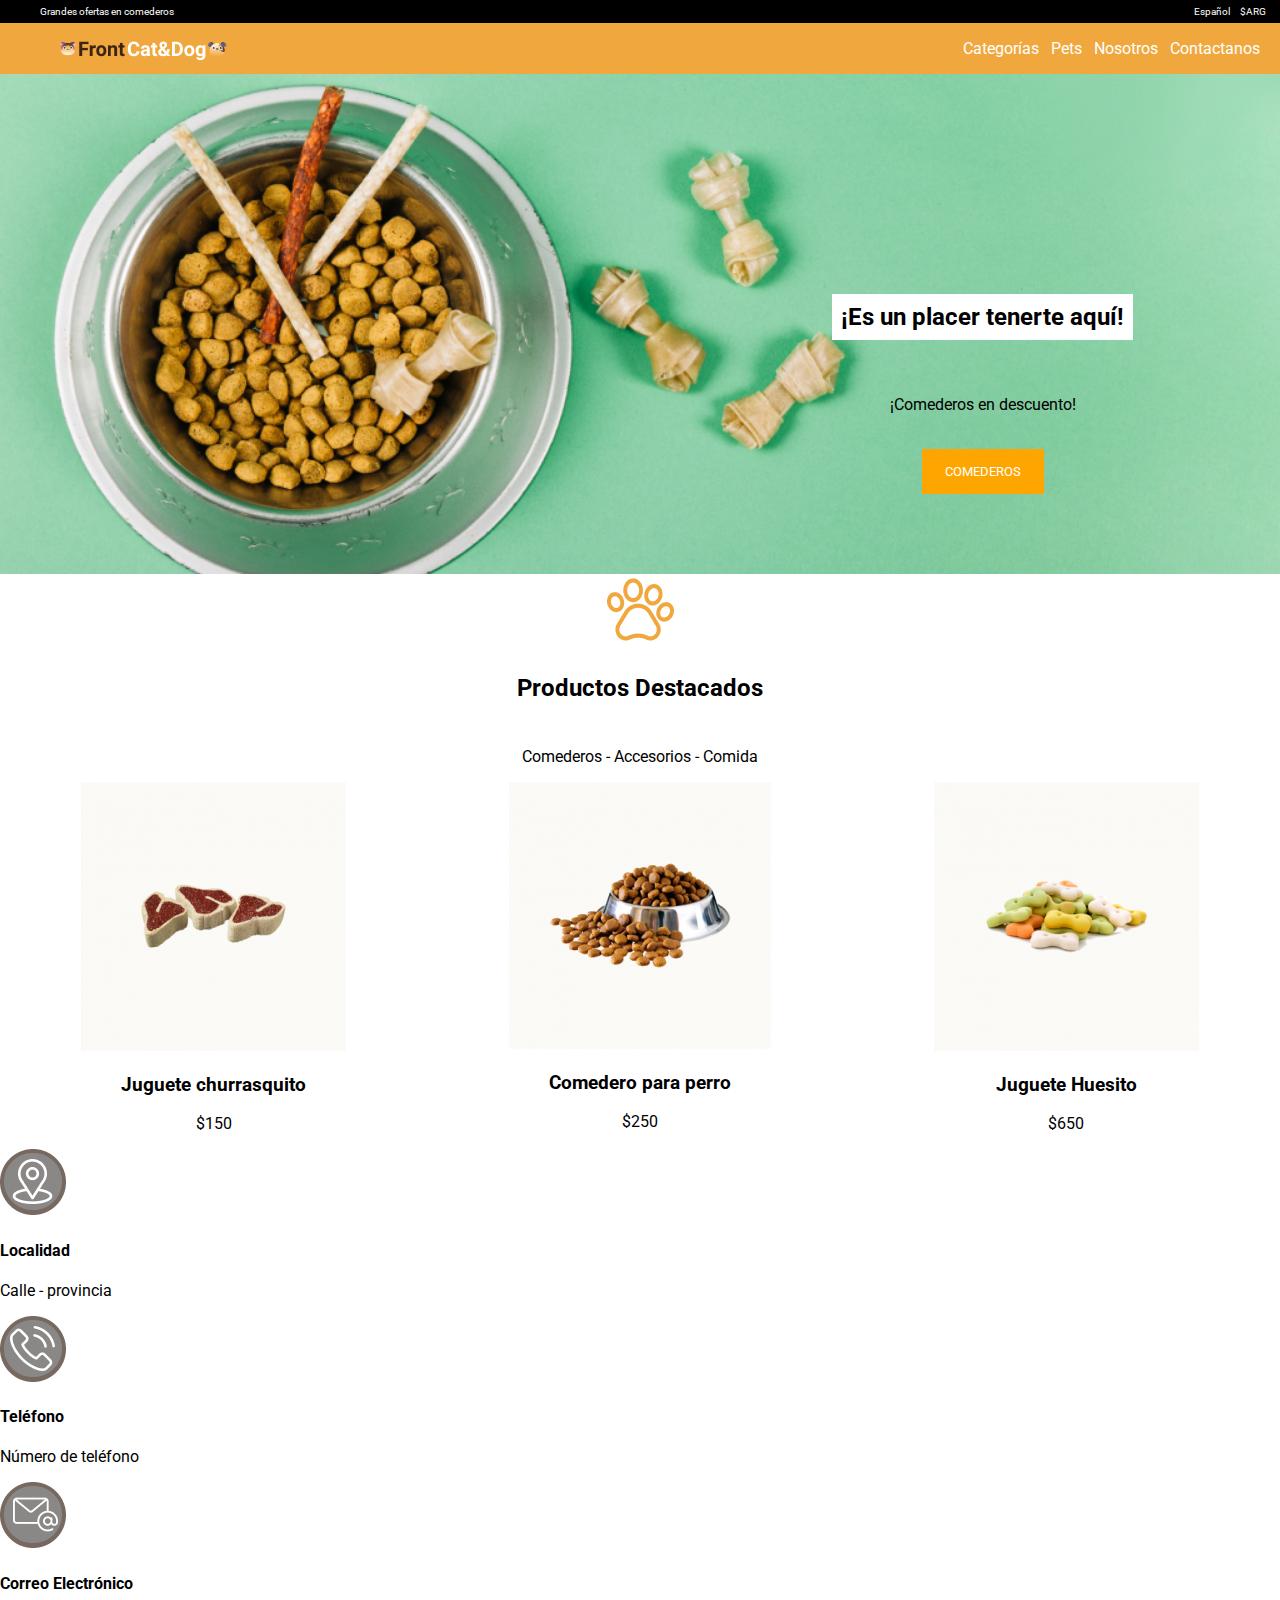
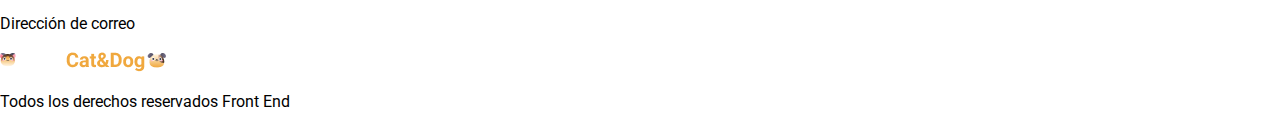
<file: ANIMALES/index.html>
<!DOCTYPE html>
<html lang="en">

<head>
    <meta charset="UTF-8">
    <meta http-equiv="X-UA-Compatible" content="IE=edge">
    <meta name="viewport" content="width=device-width, initial-scale=1.0">
    <title>PetShop</title>
    <link href="css/style.css" rel="stylesheet">
    <link rel="stylesheet" href="https://cdnjs.cloudflare.com/ajax/libs/font-awesome/6.0.0-beta2/css/all.min.css"
        integrity="sha512-YWzhKL2whUzgiheMoBFwW8CKV4qpHQAEuvilg9FAn5VJUDwKZZxkJNuGM4XkWuk94WCrrwslk8yWNGmY1EduTA=="
        crossorigin="anonymous" referrerpolicy="no-referrer" />
    <link
        href="https://fonts.googleapis.com/css2?family=Roboto:ital,wght@0,100;0,300;0,500;0,700;0,900;1,100;1,300;1,400;1,500;1,700;1,900&display=swap"
        rel="stylesheet">
</head>

<body>

    <header>
        <div>
            <p>Grandes ofertas en comederos</p>
        </div>
        <div>
            <ul type="none" >
                <li><a href="#">Español</a></li>
                <li><a href="#">$ARG</a></li>
            </ul>
        </div>
    </header>

    <div id="header2">
        <div id="logo1">
            <img src="img/Logo.png" alt="Logo">
        </div>
        <nav>
            <ul type="none">
                <li><a href="#"><i class="fas fa-paw"></i>Categorías</a></li>
                <li><a href="#"><i class="fas fa-paw"></i>Pets</a></li>
                <li><a href="#"><i class="fas fa-paw"></i>Nosotros</a></li>
                <li><a href="#"><i class="fas fa-paw"></i>Contactanos</a></li>
            </ul>
        </nav>
    
    <!-- AQUI VA EL TEXTO DENTRO DE LA IMG -->

    </div>
    <div id="banner">
        <div id="bloqueabsolut">
    
            <h2>¡Es un placer tenerte aquí!</h2>
            <br>
            <p>¡Comederos en descuento!</p>
            <br>
            <button>COMEDEROS</button>
        </div>
    </div>

    <div>

        <div id="center">
            <img src="img/pawprint 1.png" >
            <h2>Productos Destacados</h2>
            <p>Comederos - Accesorios - Comida</p>
        </div>
        
        <div id="contenedor-cards">
            <div class="cards">
                <div>
                    <img src="img/churrasquito.png">
                </div>
                <div>
                    <h3>Juguete churrasquito</h3>
                    <p>$150</p>
                </div>
            </div>
            <div class="cards">
                <div>
                    <img src="img/comedero.png">
                </div>
                <div>
                    <h3>Comedero para perro</h3>
                    <p>$250</p>
                </div>
            </div>
            <div class="cards">
                <div>
                    <img src="img/Huesito.png">
                </div>
                <div>
                    <h3>Juguete Huesito</h3>
                    <p>$650</p>
                </div>
            </div>
        </div>
        <div id="prefooter">
            <div>
                <div class="cardsita">
                    <div>
                        <img src="img/localidad.png">
                    </div>
                    <div>
                        <h4>Localidad</h4>
                        <p>Calle - provincia</p>
                    </div>
                </div>
                <div class="cardsita">
                    <div>
                        <img src="img/telefono.png">
                    </div>
                    <div>
                        <h4>Teléfono</h4>
                        <p>Número de teléfono</p>
                    </div>
                </div>
                <div class="cardsita">
                    <div>
                        <img src="img/email.png">
                    </div>
                    <div>
                        <h4>Correo Electrónico</h4>
                        <p>Dirección de correo</p>
                    </div>
                </div>
            </div>
            <div class="center">
                <img src="img/logofooter.png">
            </div>
        </div>
    </div>
    <footer>
        <p>Todos los derechos reservados Front End</p>
    </footer>
</body>

</html>
</file>
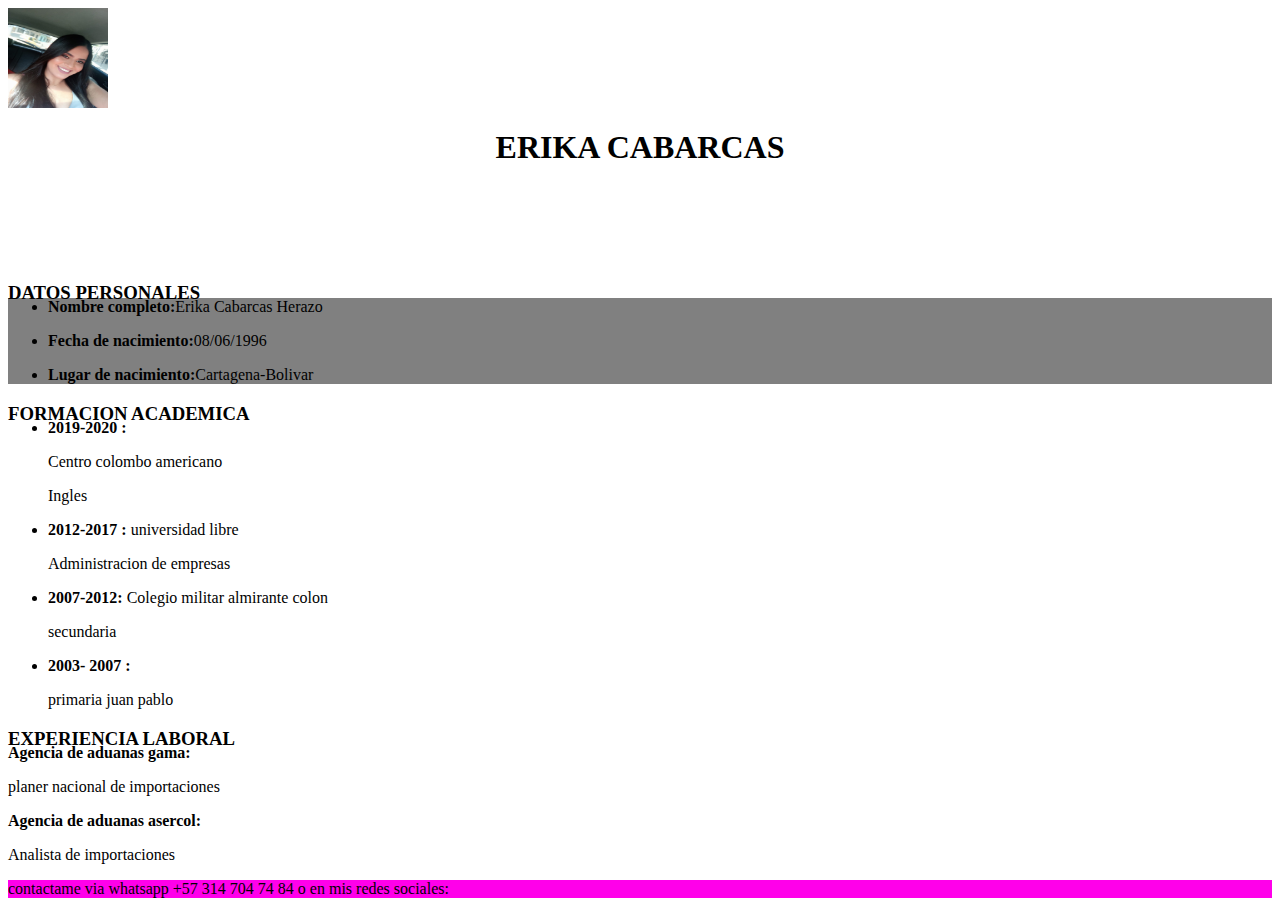
<file: curriculo/index.html>
<!DOCTYPE html>
<html lang="en">
<head>
    <meta charset="UTF-8">
  
    <meta http-equiv="X-UA-Compatible" content="IE=edge">
    <meta name="viewport" content="width=device-width, initial-scale=1.0">
    <link rel="stylesheet" href="css/style.css">
    <link rel="stylesheet" href="https://use.fontawesome.com/releases/v5.8.1/css/all.css" integrity="sha384-50oBUHEmvpQ+1lW4y57PTFmhCaXp0ML5d60M1M7uH2+nqUivzIebhndOJK28anvf" crossorigin="anonymous">
    
    <title>Erika cabarcas</title>
</head>
<body>
  
<header>

 <img  src="img/foto.jpg" alt="foto erika" width="100" height="100">

</header>

<h1> ERIKA CABARCAS</h1>

<div class="spacer-1"> </div>

<div class="titulo-2"><h3>DATOS PERSONALES</h3></div>

<div class="parrafo1">
  <ul>
    <li><p><strong>Nombre completo:</strong>Erika Cabarcas Herazo</p></li>
    <li><p><strong>Fecha de nacimiento:</strong>08/06/1996</p></li>
    <li><p><strong>Lugar de nacimiento:</strong>Cartagena-Bolivar</p></li>
    </li>
  </ul>
</div>

<div class="titulo-2"><h3>FORMACION ACADEMICA</h3></div>

<div>
  <ul>
    <li><span><p><strong>2019-2020 : </strong></p><span><p> Centro colombo americano </p></span>Ingles </span></li>
    <li><span><p><strong>2012-2017 : </strong> universidad libre  <span><p>Administracion de empresas </p></span></li>
    <li><span><p><strong>2007-2012: </strong>Colegio militar almirante colon<span><p> secundaria  </p></span></li>
    <li><span><p><strong>2003- 2007 : </strong></p><span><p>  primaria juan pablo </p></span></span></li>
  </ul>
</div>

<div class="titulo-2"><h3>EXPERIENCIA LABORAL</h3></div>  

<div>
  <li><span><p><strong> Agencia de aduanas gama: </strong></p></span><span><p> planer nacional de importaciones </p></span></li>
  <li><span><p><strong> Agencia de aduanas asercol: </strong></p><span><p> Analista de importaciones </p></span></li>
</div>

<footer id="whatsapp">contactame via whatsapp +57 314 704 74 84 o en mis redes sociales:
     <a href="https://www.instagram.com/erika_cabarcas/?hl=es"><i class="fab fa-instagram"></i></a>
    <a href="linkend"><i class="fab fa-linkedin"></i></a>
  

</footer>
</body>
</html>

</body>
</html>
</file>
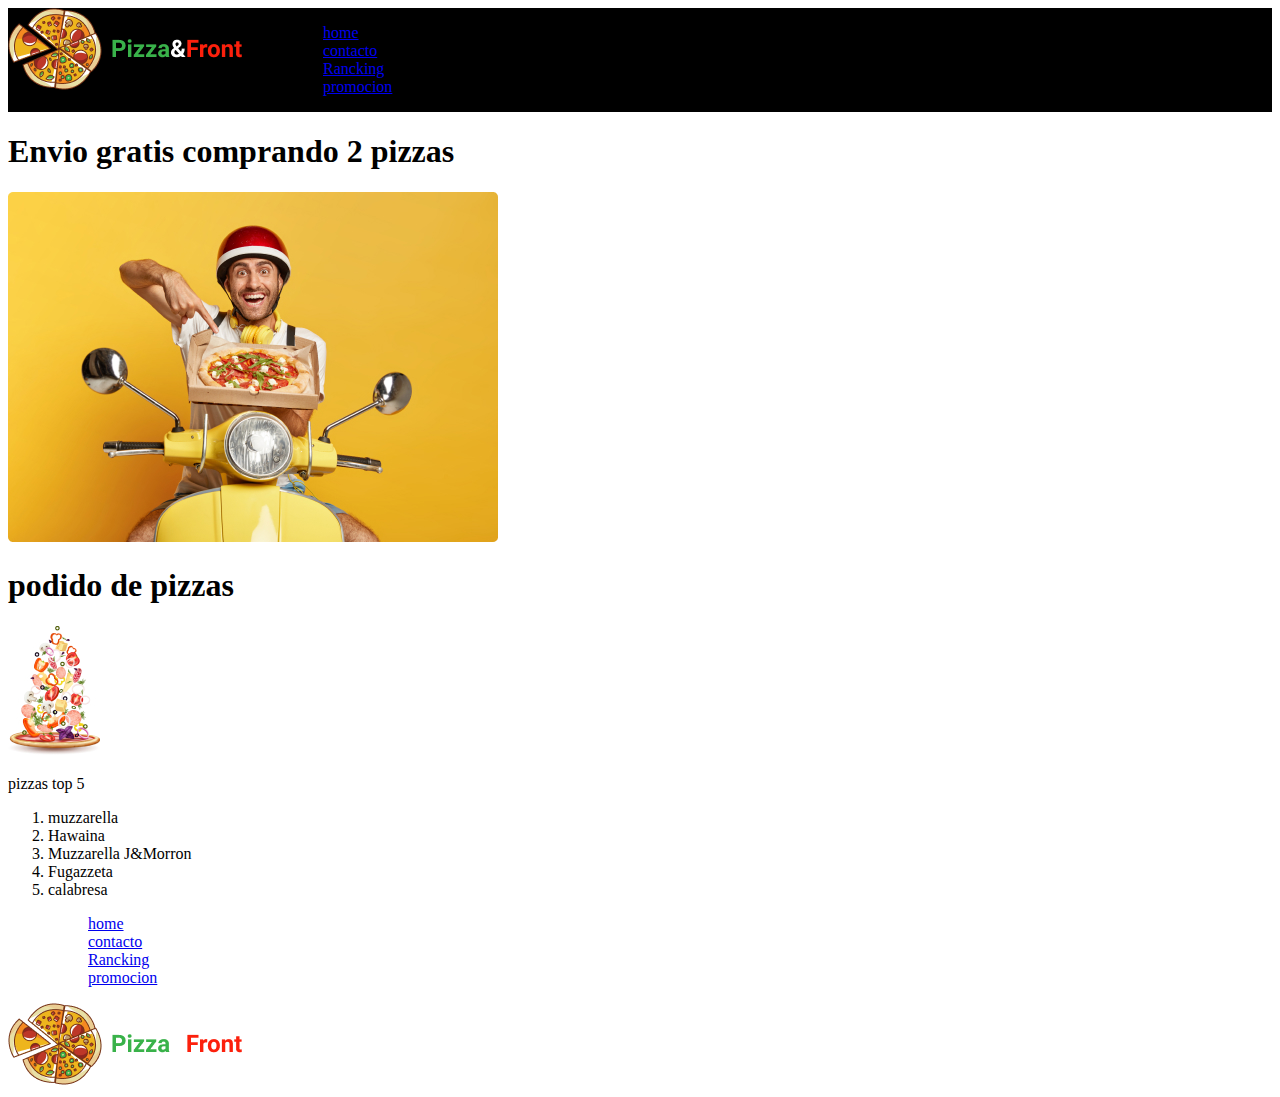
<file: FLEXBOX/index.html>
<!DOCTYPE html>
<html lang="en">
<head>
    <meta charset="UTF-8">
    <meta http-equiv="X-UA-Compatible" content="IE=edge">
    <meta name="viewport" content="width=device-width, initial-scale=1.0">
    <link href="css/style.css" rel="stylesheet">
    
    <title>CAJAS</title>
    

</head>
<body>
<header>

 <div class="con1">

       <img src="img/Logo.png" alt="logo">
     </div>   
    
     <nav>
         <ul id="con2">
             <ul type=none>
            <li> <a href=#>home </a> </li>
            <li> <a href=#>contacto </a> </li>
            <li> <a href=#>Rancking </a> </li>
            <li> <a href=#> promocion </a> </li>
        
         </ul>
     </nav>
 </div>
</header>
<div>
    <p id="texto1">
<p><h1>Envio gratis comprando 2 pizzas</h1></p>
<img src="img/enmoto.jpg"alt="domicilio">

</div>

<div>
<h1>podido de pizzas</h1>
<img src="img/ensalada.jpg" alt= "ensalada">
<p>pizzas top 5</p>
<ol>
    <ol type="1"></ol> 
    <li>muzzarella</li>
    <li>Hawaina</li>
    <li>Muzzarella J&Morron</li>
    <li>Fugazzeta</li>
    <li>calabresa</li>
</ol>
</div>

<div>
 
    <nav>
        <ul id="con3">
            <ul type=none>
           <li> <a href=#>home </a> </li>
           <li> <a href=#>contacto </a> </li>
           <li> <a href=#>Rancking </a> </li>
           <li> <a href=#> promocion </a> </li>
       
        </ul>
    </nav>
    
    <img src="img/Logo.png" alt="logo">
</div>


</body>
</html>
</file>
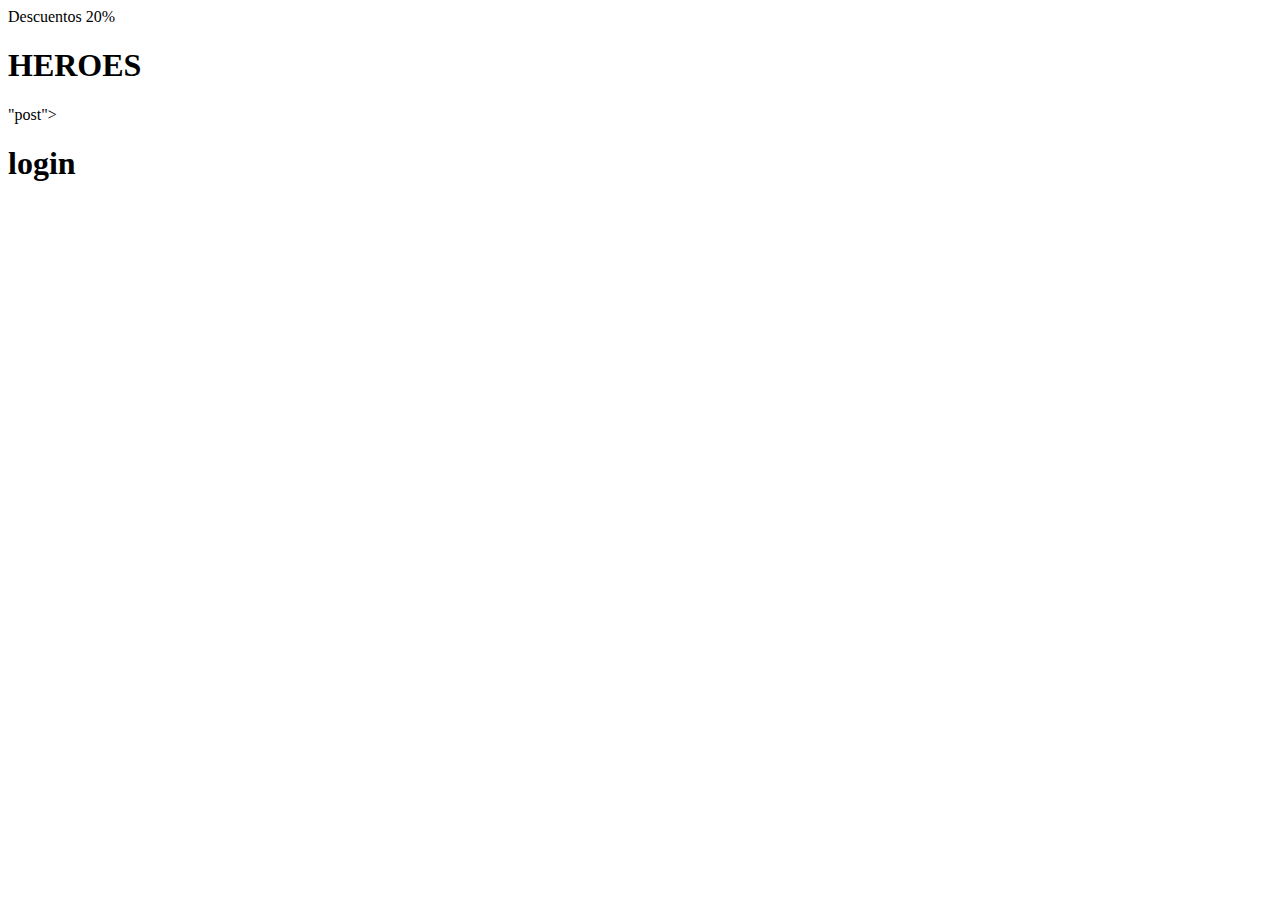
<file: CAJAS/loguin.html>
<!DOCTYPE html>
<html lang="en">
<head>
    <meta charset="UTF-8">
    <meta http-equiv="X-UA-Compatible" content="IE=edge">
    <meta name="viewport" content="width=device-width, initial-scale=1.0">
    <title>Document</title>
</head>
<body>
    <header>
        <div id="caja1">
            Descuentos 20%
        </div>
<section>
        <div id="caja2">
            <h1>HEROES</h1>
            <div>
            </div>
    </header>
    <form action="loguin.html"></form>"post"></form>
    <h1>login</h1>
</body>
</html>
</file>
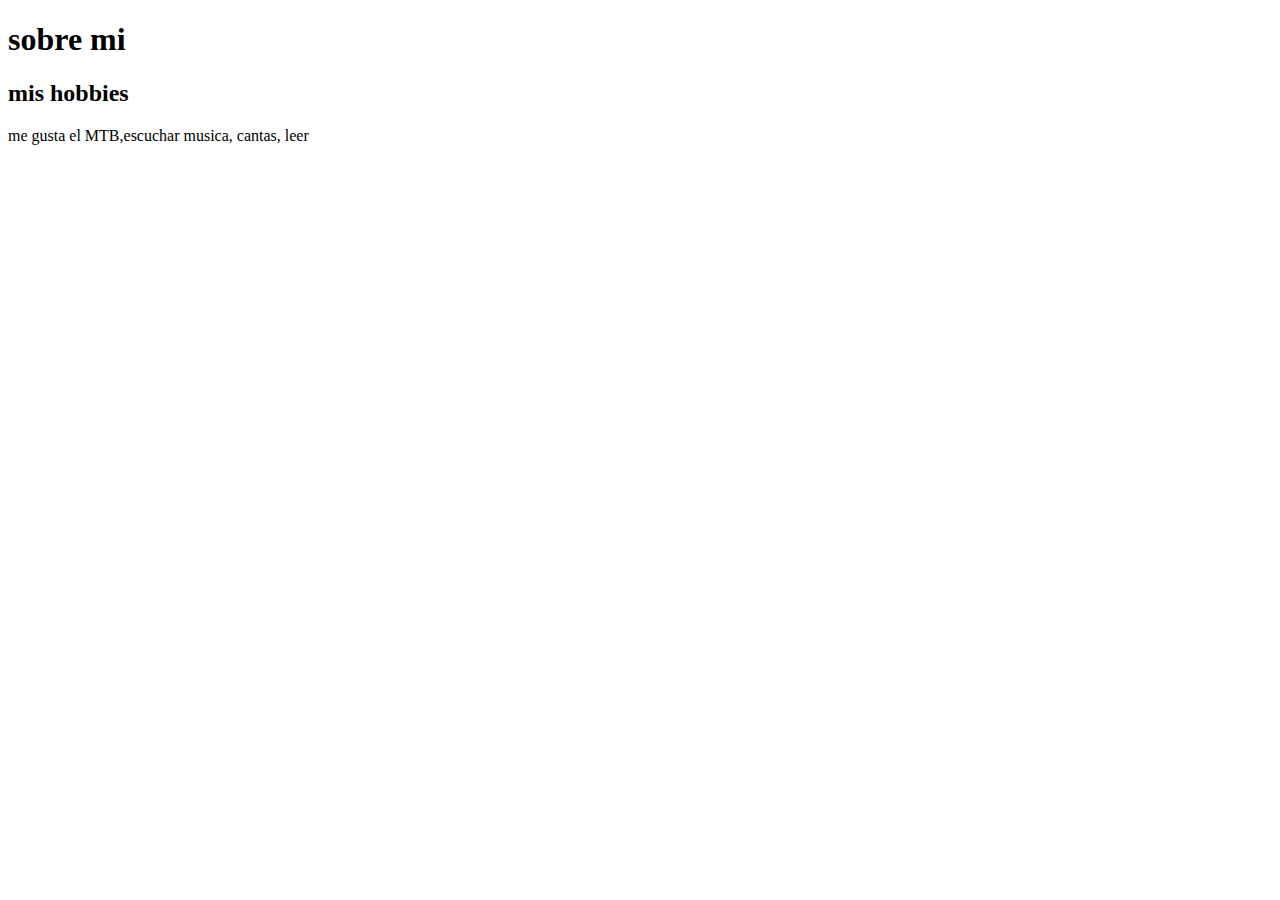
<file: curriculo/sobremi.html>
<!DOCTYPE html>
<html lang="en">
<head>
    <meta charset="UTF-8">
    <meta http-equiv="X-UA-Compatible" content="IE=edge">
    <meta name="viewport" content="width=device-width, initial-scale=1.0">
    <title>sobre mi</title>
</head>
<body>

    <header>

    </header>

    <h1>sobre mi</h1>
    <h2>mis hobbies </h2>
    <p>me gusta el MTB,escuchar musica, cantas, leer</p>
    
</body>
</html>
</file>
<file: ANIMALES/css/style.css>
/* AQUI PARTE SUPERIOR EN NEGRO*/
*{
    font-family:"Roboto", sans-serif;
}
body{
    margin: 0px;
}
 header{
    
    background-color: black;
    color: white;
    display: flex;
    justify-content:space-between;
    padding: 4px;
    height: 15px;
    align-items: center;
    font-size: 10px;
    padding-left: 40px;
    
 }

header ul li a{
    color: white;
    padding-right: 10px;
    Text-decoration:none;
}
   


 /* AQUI VA LA PARTE SUPERIOR NARANJA */

header ul {
    display: flex;
    color: white;
}

#header2{
    background-color: #F0A83E;
    display: flex;
    justify-content: space-between;
    padding-left: 60px;
    padding-right: 20px;

}

#header2 ul{
    display: flex;
}

#header2 ul li a{
    padding-left: 12px;
    color: white;
    Text-decoration:none;
}
#header2 #logo1
{
padding-top: 15px;
}

#banner {
    display: flex;
    position: relative;
    background-image: url("../img/bowl-and-pet-daities-on-green-background\ 1.png");
    background-repeat: no-repeat;
    background-size:cover;
    height: 500px;

}

#bloqueabsolut {
    position:absolute;
    top: 40%;
    left: 65%;
    text-align: center;  
}

h2 {
    background-color: white;
    padding: 9px;
}

button{
    background-color: orange;
    color: white;
    padding:15px 23px;
    border: none;
} 

#center
{
display: flex;
align-items:center;
flex-direction: column;
}

#contenedor-cards{
display: flex;
justify-content: space-around;
}

h3{
text-align: center;
}

#contenedor-cards .cards p{
    text-align: center;
}
</file>
<file: curriculo/css/style.css>
footer {
margin: 5;
padding: 5;
background-color: rgb(255, 0, 234);}

header {
  width: auto;
  height: auto;
  background-image:url('https://image.freepik.com/vector-gratis/fondo-cielo-pastel-degradado-nubes_23-2148938064.jpg');
  background-repeat:no-repeat;
background-size: cover;
}

 
img {
display:block;
margin: center;
}

h1{
 text-align-last: center;
}

div.spacer-1 {
height: 2cm;
}

div.titulo-2 {
  background-color: gray;
  height: 0cm;
}

div.parrafo1 {
background-color: gray;
height:fit-content;
}

#fotoprincipal {
display:contents;
margin-left: auto;
margin-right: auto;
}
</file>
<file: FLEXBOX/css/style.css>
header{
    background-color: black;
    display:flex;
}
</file>
